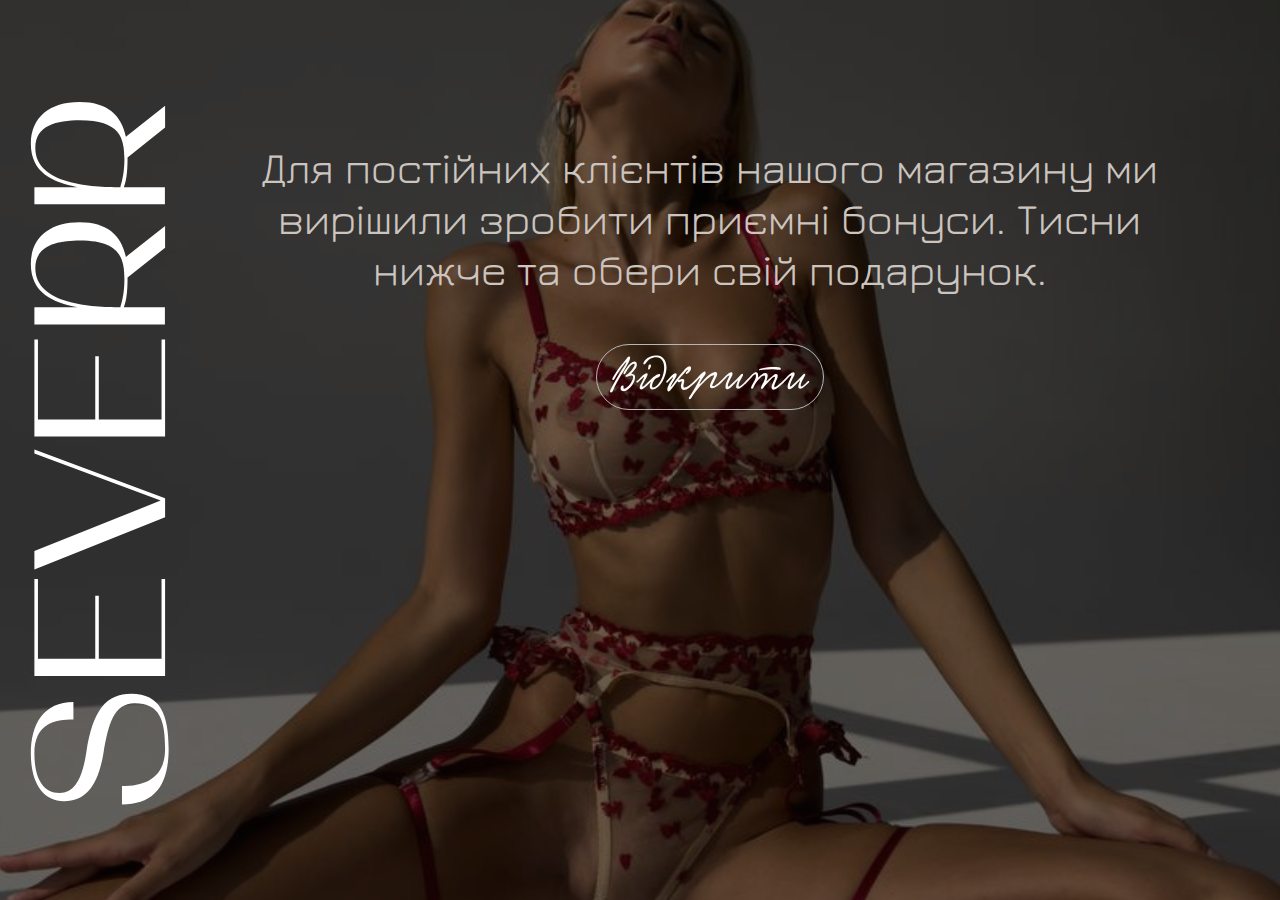
<file: index.html>
<!DOCTYPE html>
<html lang="ua">

<head>
  <meta charset="UTF-8" />
  <meta http-equiv="X-UA-Compatible" content="IE=edge" />
  <meta name="viewport" content="width=device-width, initial-scale=1" />
  <link rel="stylesheet" href="styles/common.css" type="text/css" />
  <link rel="stylesheet" href="styles/index.css" />
  <title>Приємні бонуси</title>
</head>

<body class="body">
  <div class="shadow">
    <div class="content">
      <div class="header">
        <svg class="pc" viewBox="0 0 127 641" fill="none" xmlns="http://www.w3.org/2000/svg">
          <path
            d="M51.26 592.92C57.04 553.99 69.62 539.37 92.23 539.37C118.75 539.37 126.23 558.41 126.23 589.52C126.23 622.67 113.48 640.18 83.73 640.18V623.52C107.02 623.52 123 614.68 123 589.52C123 563.68 118.41 548.04 95.29 548.04C76.08 548.04 71.32 567.42 66.9 593.43C61.97 623.01 50.75 637.29 31.2 637.29C10.63 637.29 0.769993 619.1 0.769993 593.94C0.769993 566.4 12.84 546.85 39.53 546.85V562.83C22.7 562.83 3.99999 566.23 3.99999 593.94C3.99999 614.17 10.46 629.81 26.95 629.81C40.72 629.81 47.69 616.21 51.26 592.92ZM3.99999 523.289L3.99999 434.889H7.22999L7.22999 507.649H59.42V450.189H62.65V507.649H119.77V434.889H123L123 523.289H3.99999ZM3.99999 320.715V317.145L123 361.515V378.685L3.99999 426.285L3.99999 409.455L118.92 363.555L3.99999 320.715ZM3.99999 305.311L3.99999 216.911H7.22999L7.22999 289.671H59.42V232.211H62.65V289.671H119.77L119.77 216.911H123L123 305.311H3.99999ZM45.14 110.047C70.64 110.047 83.22 122.117 87.3 141.667L123 113.447V133.337L88.83 160.537C88.83 168.527 88.49 180.427 85.43 187.567H122.83V203.207H3.99999V187.567H43.1C20.66 183.147 0.769993 174.477 0.769993 148.127C0.769993 124.327 17.6 110.047 45.14 110.047ZM82.2 187.567C84.24 181.277 85.94 173.287 85.94 162.067C85.94 142.517 81.69 126.707 45.48 126.707C24.23 126.707 4.84999 131.467 4.84999 151.867C4.84999 185.187 56.87 187.567 82.2 187.567ZM45.14 0.64265C70.64 0.64265 83.22 12.7127 87.3 32.2627L123 4.04265V23.9327L88.83 51.1327C88.83 59.1227 88.49 71.0227 85.43 78.1627H122.83V93.8027H3.99999L3.99999 78.1627H43.1C20.66 73.7427 0.769993 65.0727 0.769993 38.7227C0.769993 14.9226 17.6 0.64265 45.14 0.64265ZM82.2 78.1627C84.24 71.8727 85.94 63.8827 85.94 52.6627C85.94 33.1127 81.69 17.3026 45.48 17.3026C24.23 17.3026 4.84999 22.0627 4.84999 42.4627C4.84999 75.7827 56.87 78.1627 82.2 78.1627Z"
            fill="white" />
        </svg>
        <svg class="android" viewBox="0 0 773 107" fill="none" xmlns="http://www.w3.org/2000/svg">
          <path
            d="M39.6552 44.7248C71.7354 49.3472 83.8197 59.6555 83.8996 78.2753C83.9933 100.115 68.3398 106.342 42.7201 106.452C15.4203 106.569 0.955396 96.1313 0.850297 71.6315L14.5702 71.5726C14.6524 90.7525 21.9888 103.881 42.7086 103.792C63.9885 103.701 76.8521 99.8657 76.7704 80.8259C76.7026 65.006 60.7259 61.1545 39.2905 57.6065C14.9133 53.651 3.11377 44.4615 3.0447 28.3617C2.97203 11.4218 17.9171 3.23765 38.6369 3.14876C61.3167 3.05147 77.4592 12.9223 77.5534 34.9021L64.3936 34.9586C64.3341 21.0987 61.4681 5.71085 38.6483 5.80874C21.9884 5.88021 9.13138 11.2554 9.18963 24.8353C9.23828 36.1752 20.4628 41.8671 39.6552 44.7248ZM145.83 5.34895L218.63 5.03666L218.641 7.69663L158.722 7.95367L158.906 50.9333L206.226 50.7303L206.237 53.3903L158.918 53.5933L159.119 100.633L219.039 100.376L219.05 103.036L146.251 103.348L145.83 5.34895ZM361.654 4.42312L364.594 4.41051L328.474 102.566L314.335 102.627L274.715 4.79607L288.574 4.73661L326.78 99.2136L361.654 4.42312ZM423.34 4.1585L496.139 3.84621L496.15 6.50618L436.231 6.76322L436.415 49.7428L483.735 49.5398L483.746 52.1998L436.427 52.4028L436.628 99.4424L496.548 99.1853L496.559 101.845L423.76 102.158L423.34 4.1585ZM633.288 37.1382C633.378 58.138 623.483 68.5405 607.397 71.9696L630.763 101.27L614.384 101.34L591.863 73.2962C585.283 73.3244 575.482 73.0865 569.591 70.5917L569.723 101.391L556.843 101.447L556.424 3.5876L569.304 3.53235L569.442 35.7321C573.002 17.2366 580.072 0.82613 601.772 0.733043C621.372 0.648964 633.191 14.4584 633.288 37.1382ZM569.58 67.9318C574.767 69.5895 581.353 70.9613 590.593 70.9216C606.693 70.8526 619.698 67.2968 619.57 37.477C619.495 19.9772 615.506 4.03416 598.706 4.10622C571.267 4.22393 569.49 47.072 569.58 67.9318ZM772.385 36.5415C772.475 57.5413 762.579 67.9438 746.494 71.3729L769.86 100.673L753.48 100.743L730.959 72.6995C724.379 72.7278 714.578 72.4898 708.688 69.995L708.82 100.795L695.94 100.85L695.52 2.99091L708.4 2.93566L708.538 35.1354C712.099 16.6399 719.168 0.229438 740.868 0.136351C760.468 0.0522719 772.287 13.8617 772.385 36.5415ZM708.676 67.3351C713.863 68.9928 720.449 70.3646 729.689 70.325C745.789 70.2559 758.794 66.7001 758.666 36.8803C758.591 19.3805 754.603 3.43746 737.803 3.50953C710.363 3.62724 708.587 46.4753 708.676 67.3351Z"
            fill="#ECECEC" />
        </svg>
      </div>
      <div class="info">
        <span class="text">
          Для постійних клієнтів нашого магазину ми вирішили зробити приємні
          бонуси. Тисни нижче та обери свій подарунок.
        </span>

        <div class="button">
          <a href="./pages/present page/presents.html">
            <button>
              <svg class="button_svg" viewBox="0 0 533 118" xmlns="http://www.w3.org/2000/svg">
                <path
                  d="M50.8355 3.75999C52.6355 3.75999 53.5955 5.31999 53.5955 7.36C53.5955 10.96 50.9555 16.24 49.9955 18.16C43.3955 31.6 36.3155 41.8 29.7155 52.6C21.7955 65.44 13.5155 80.08 7.87547 94.36C7.03547 96.52 5.59547 99.4 3.43547 99.4C1.51547 99.4 0.0754686 98.2 0.0754686 96.76C0.0754686 94.12 2.11547 90.28 2.71547 89.08C11.7155 70.96 21.6755 55.36 31.7555 38.92C35.7155 32.56 40.3955 27.04 43.3955 18.88C44.2355 16.48 39.6755 21.64 38.2355 23.56C28.8755 35.2 20.9555 47.44 12.9155 61.12C11.7155 63.04 10.1555 66.28 8.11547 66.28C6.55547 66.28 5.95547 65.2 5.95547 64.12C5.95547 61.72 8.35547 58 8.71547 57.28C19.0355 40 30.3155 25.96 42.9155 11.08C44.4755 9.27999 47.7155 3.75999 50.8355 3.75999ZM56.5955 49.6C64.9955 50.92 66.6755 52.24 66.6755 58.48C66.6755 78.52 44.9555 95.92 37.3955 95.92C31.5155 95.92 28.1555 93.52 28.1555 88.48C28.1555 85.72 30.0755 81.04 33.4355 81.04C35.5955 81.04 36.1955 82.6 36.1955 83.92C36.1955 85.24 35.7155 86.8 35.7155 88C35.7155 88.36 35.7155 88.6 35.8355 88.84C36.5555 89.08 37.2755 89.2 37.9955 89.2C41.2355 89.2 43.9955 86.8 46.0355 85C51.5555 80.32 55.7555 75.04 58.9955 67.6C59.8355 65.68 61.5155 61.72 61.5155 58.48C61.5155 55.72 60.3155 54.4 57.3155 54.4C55.0355 54.4 52.1555 55.12 50.2355 55.6C49.5155 55.84 45.7955 57.64 43.2755 57.64C41.9555 57.64 40.7555 57.16 40.7555 55.72C40.7555 53.08 46.8755 50.2 48.3155 49.12C54.4355 44.44 58.0355 40.24 61.8755 33.64C62.7155 32.2 67.8755 23.08 64.1555 23.08C56.8355 23.08 49.3955 34.84 43.7555 43.24C42.1955 45.52 40.3955 50.92 37.8755 50.92C36.3155 50.92 35.8355 49.84 35.8355 48.4C35.8355 44.68 42.3155 35.8 45.4355 31.96C51.3155 24.76 58.9955 17.08 64.9955 17.08C68.9555 17.08 71.4755 20.44 71.4755 24.52C71.4755 33.28 66.3155 37.6 56.5955 49.6ZM107.714 72.4C101.354 79.6 96.3136 83.32 91.6336 87.04C89.7136 88.48 86.7136 91.36 83.3536 91.36C80.8336 91.36 79.1536 89.8 79.1536 86.92C79.1536 85.84 79.2736 84.64 79.5136 83.56C80.8336 77.68 87.7936 66.76 90.5536 59.56C90.7936 59.08 90.9136 56.8 88.3936 59.32C84.1936 62.68 77.4736 69.76 73.7536 72.88C71.1136 74.08 68.8336 70.84 71.1136 69.04C76.7536 64.36 81.5536 59.08 83.1136 57.76C86.8336 54.52 91.8736 47.92 97.6336 47.92C99.6736 47.92 100.274 49.12 100.274 50.68C100.274 53.08 98.5936 56.68 97.1536 59.2C94.1536 64.48 91.8736 68.68 88.7536 75.04C87.7936 77.08 84.7936 82 86.2336 83.44C87.4336 84.64 89.3536 82.84 91.8736 80.8C102.314 72.4 111.554 59.32 124.394 52.24C126.794 50.92 129.194 50.2 130.874 50.2C132.434 50.2 133.874 51.16 133.874 53.08C133.874 57.16 125.714 59.92 123.074 61.36C117.554 64.24 112.154 75.88 112.154 82.12C112.154 84.52 112.994 86.08 114.794 86.08C124.634 86.08 133.874 70 136.874 64C140.954 55.72 144.314 44.32 144.314 33.52C144.314 27.04 143.234 20.92 140.354 15.52C137.354 9.75999 131.114 5.43999 123.074 5.43999C110.474 5.43999 102.434 11.92 96.7936 19.48C95.5936 21.16 93.0736 24.52 90.9136 24.52C89.7136 24.52 88.7536 23.44 88.7536 22.12C88.7536 18.76 93.6736 13.12 94.6336 12.16C100.754 6.28 110.954 0.279995 122.594 0.279995C142.034 0.279995 150.554 15.76 150.554 33.04C150.554 57.28 132.434 91.6 112.634 91.6C107.594 91.6 105.914 87.88 105.914 83.56C105.914 79.84 107.114 75.64 108.554 72.88C109.034 72.04 108.554 72.16 107.714 72.4ZM106.634 24.76C108.314 24.76 109.274 26.08 109.274 27.88C109.274 30.4 105.674 38.2 102.674 38.2C102.074 38.2 101.234 37.84 101.234 37C101.234 35.68 102.314 33.52 102.314 30.4C102.314 30.04 102.314 29.56 102.314 29.2C102.314 26.2 104.594 24.76 106.634 24.76ZM207.924 38.68C204.924 39.52 202.764 42.28 200.724 44.44C194.604 50.92 186.804 58.24 182.244 66.52C185.604 65.44 190.164 63.52 193.524 63.52C195.684 63.52 198.084 64.72 198.084 67.96C198.084 71.08 195.684 77.56 195.684 82C195.684 84.52 196.524 86.32 199.044 86.32C206.484 86.32 219.204 73.72 223.884 69.52C227.484 66.28 229.524 70.96 227.484 72.64C223.044 76.36 215.244 83.68 210.204 87.28C206.124 90.28 201.204 92.56 197.004 92.56C192.324 92.56 188.844 89.68 188.844 81.52C188.844 78.4 191.364 73 191.364 70.72C191.364 70.24 191.244 69.64 190.404 69.64C188.484 69.64 186.084 72.4 184.164 72.4C182.364 72.4 180.804 70.96 180.204 68.68C175.404 74.92 169.404 82.84 164.124 89.68C161.844 92.56 159.684 96.64 156.204 96.64C154.644 96.64 152.604 94.36 152.604 91.12C152.604 85.72 155.724 80.32 158.484 75.4C161.364 70.24 170.964 57.04 167.004 59.32C164.244 60.88 156.324 69.88 154.284 72.04C151.164 75.28 147.924 71.56 151.284 68.32C155.364 64.36 162.084 55.72 166.884 51.88C168.204 50.8 172.044 47.8 174.804 47.8C176.724 47.8 177.684 49.6 177.684 51.52C177.684 53.56 176.844 55.84 176.124 57.28C171.444 66.04 165.804 73.36 161.964 82.72C159.084 89.68 169.044 74.92 172.884 69.88C179.844 60.64 188.484 49.96 196.404 41.32C198.684 38.8 206.484 29.68 211.884 29.68C214.404 29.68 216.084 31.84 216.084 34.48C216.084 37.24 214.524 40.48 212.364 43.72C212.124 44.2 207.204 50.2 204.084 50.2C203.004 50.2 202.044 49.24 202.044 48.04C202.044 45.16 208.404 42.4 207.924 38.68ZM238.318 77.68C240.358 76.48 245.758 70.24 248.638 67.12C256.318 58.96 266.878 48.04 277.438 45.28C278.398 45.04 279.358 44.92 280.198 44.92C283.078 44.92 285.598 46.48 285.598 49.84C285.598 52.48 284.398 55.6 283.558 57.52C280.798 64.12 276.958 70.12 274.438 75.76C273.838 77.2 272.518 80.08 272.518 81.16C272.518 81.88 273.238 82.24 274.078 82.24C275.878 82.24 278.758 81.16 280.078 80.56C284.518 78.52 288.958 74.44 294.478 69.04C296.638 67 299.998 70.24 298.078 72.28C291.718 78.88 284.638 84.52 277.798 86.92C276.118 87.52 273.838 88.12 271.798 88.12C268.318 88.12 266.398 86.08 266.398 82.24C266.398 77.56 269.398 71.44 272.278 65.92C273.718 63.16 277.798 55.84 277.798 54.04C277.798 53.44 277.318 53.08 276.478 53.08C274.318 53.08 269.998 55.12 267.838 56.56C258.118 63.4 249.478 72.28 241.438 81.04C232.678 90.64 225.958 100.24 218.278 111.28C216.838 113.44 214.798 117.16 211.678 117.16C210.718 117.16 209.878 115.96 209.878 114.88C209.878 113.2 211.318 111.28 212.158 110.08C221.398 95.56 233.038 76 240.598 59.8C238.798 59.8 230.158 70.24 227.518 72.28C224.998 74.56 222.238 71.56 224.278 68.92C228.718 65.44 233.038 60.64 237.238 55.72C241.678 50.56 244.678 47.32 249.478 44.56C250.438 44.08 251.278 43.72 251.998 43.72C253.798 43.72 254.998 45.64 254.998 47.56C254.998 50.68 253.078 53.2 251.158 55.6C246.838 61 240.838 70 238.318 77.68ZM361.305 69.16C363.825 67.6 367.305 70.12 364.545 72.88C360.105 77.2 350.145 86.32 346.545 88.12C344.865 88.96 342.945 89.44 341.265 89.44C338.385 89.44 336.225 88.12 336.225 84.88C336.225 78.4 338.625 74.08 340.665 67.84C340.785 67.6 340.665 67.36 340.545 67.36C339.705 67.36 334.545 73.24 332.985 74.8C329.025 79 319.545 90.52 312.225 90.52C308.865 90.52 307.785 88 307.785 84.52C307.785 79.36 310.305 72.16 311.625 69.04C313.785 63.76 316.905 58.6 318.345 53.8C315.825 53.68 313.065 56.44 311.385 58C307.905 61.24 301.065 69.28 297.465 72.88C294.825 74.08 292.785 71.44 294.465 69.04C298.545 64.84 307.665 54.76 314.745 49.24C316.905 47.44 319.905 45.16 323.145 45.16C325.545 45.16 326.505 46.84 326.505 49.12C326.505 54.28 322.665 58.72 320.025 64.72C318.585 67.84 316.905 71.2 315.585 74.44C314.745 76.6 314.025 78.88 314.025 81.76C314.025 82.6 314.145 83.68 315.105 83.68C317.385 83.68 322.905 77.8 325.305 75.52C332.745 68.44 340.305 60.52 347.865 52.48C348.945 51.28 350.745 49.24 352.425 49.24C353.625 49.24 354.705 50.32 354.705 51.64C354.705 53.8 352.905 56.68 352.185 58C350.625 60.88 349.305 63.4 348.105 65.68C345.705 70.36 342.705 76 342.705 81.04C342.705 81.64 342.705 83.68 343.665 83.68C346.425 83.68 354.705 76.24 361.305 69.16ZM455.461 36.52C455.461 38.44 452.941 38.92 450.421 38.92C444.421 38.92 438.661 37.12 430.501 37.12C422.461 37.12 414.301 37.96 407.101 38.92C401.821 39.64 399.421 40.36 398.221 40.36C397.501 40.36 396.781 39.76 396.781 38.92C396.781 36.52 402.781 35.56 406.261 34.72C414.301 32.8 426.541 31.72 438.781 31.72C441.781 31.72 444.781 31.84 447.781 31.96C450.781 32.08 455.461 32.56 455.461 36.52ZM439.981 57.52C435.661 57.76 432.181 61.24 429.301 63.88C423.541 69.28 418.381 75.28 412.861 81.52C411.301 83.44 407.941 89.8 404.701 89.8C403.381 89.8 402.421 88.72 402.421 87.28C402.421 85.6 403.261 83.44 403.861 82.24C407.341 75.4 413.581 64.48 413.581 58C413.581 56.44 413.341 54.16 411.061 54.16C408.181 54.16 403.501 57.52 401.461 59.32C394.261 65.68 386.821 74.8 382.981 85C382.141 87.16 381.061 89.68 378.901 89.68C377.341 89.68 376.021 88.72 376.021 86.8C376.021 85 376.981 82.96 377.581 81.4C380.941 73.72 384.661 70.36 387.661 61.84C388.261 59.92 388.981 56.92 388.981 54.52C388.981 52.6 388.501 51.04 387.181 51.04C383.221 50.92 374.941 63.16 364.981 72.28C361.981 75.04 358.981 70.96 361.501 69.04C367.621 64.24 375.421 53.44 382.501 48.28C384.181 47.08 386.461 45.52 389.341 45.52C393.421 45.52 394.981 49.84 394.981 54.76C394.981 56.56 394.741 58.48 394.381 60.28C398.101 57.52 405.541 47.56 414.181 47.56C418.141 47.56 420.181 50.2 420.181 54.4C420.181 58.84 418.501 64.48 417.181 68.32C416.341 70.96 422.821 64.48 424.621 62.8C428.581 59.2 431.461 55.72 436.621 52.48C438.181 51.64 440.821 50.32 442.981 50.32C445.501 50.32 447.061 52.36 447.061 55.12C447.061 59.08 444.661 64.36 442.861 68.08C440.941 72.28 437.701 80.2 437.701 83.68C437.701 84.28 437.701 85.36 438.781 85.36C442.621 85.36 456.061 73.48 460.261 69.28C462.421 67.12 466.021 70.36 463.501 72.76C459.181 76.84 451.381 84.04 446.221 87.4C444.301 88.72 439.381 91.96 435.541 91.96C432.421 91.96 430.501 89.44 430.501 86.2C430.501 81.4 433.621 75.04 434.941 71.68C436.981 66.76 439.861 62.56 439.981 57.52ZM527.008 69.16C529.528 67.6 533.008 70.12 530.248 72.88C525.808 77.2 515.848 86.32 512.248 88.12C510.568 88.96 508.648 89.44 506.968 89.44C504.088 89.44 501.928 88.12 501.928 84.88C501.928 78.4 504.328 74.08 506.368 67.84C506.488 67.6 506.368 67.36 506.248 67.36C505.408 67.36 500.248 73.24 498.688 74.8C494.728 79 485.248 90.52 477.928 90.52C474.568 90.52 473.488 88 473.488 84.52C473.488 79.36 476.008 72.16 477.328 69.04C479.488 63.76 482.608 58.6 484.048 53.8C481.528 53.68 478.768 56.44 477.088 58C473.608 61.24 466.768 69.28 463.168 72.88C460.528 74.08 458.488 71.44 460.168 69.04C464.248 64.84 473.368 54.76 480.448 49.24C482.608 47.44 485.608 45.16 488.848 45.16C491.248 45.16 492.208 46.84 492.208 49.12C492.208 54.28 488.368 58.72 485.728 64.72C484.288 67.84 482.608 71.2 481.288 74.44C480.448 76.6 479.728 78.88 479.728 81.76C479.728 82.6 479.848 83.68 480.808 83.68C483.088 83.68 488.608 77.8 491.008 75.52C498.448 68.44 506.008 60.52 513.568 52.48C514.648 51.28 516.448 49.24 518.128 49.24C519.328 49.24 520.408 50.32 520.408 51.64C520.408 53.8 518.608 56.68 517.888 58C516.328 60.88 515.008 63.4 513.808 65.68C511.408 70.36 508.408 76 508.408 81.04C508.408 81.64 508.408 83.68 509.368 83.68C512.128 83.68 520.408 76.24 527.008 69.16Z" />
              </svg>
            </button>
          </a>
        </div>
      </div>
    </div>
  </div>
  <!-- <script src="./src.js"></script> -->
</body>

</html>
</file>
<file: styles/common.css>
* {
  box-sizing: inherit;
  padding: 0px;
  margin: 0px;
  border: 0px;
}
</file>
<file: styles/index.css>
@import "./values.css";

.shadow {
  width: 100vw;
  height: 100vh;
  background-color: rgba(0, 0, 0, 0.5);
}

html {
  background-color: #e7e3da;
}

.text {
  text-align: center;
  font-family: var(--text-font);
  font-style: normal;
  font-weight: 400;
}

button {
  display: inline;
  border: 1px solid #b6b6b6;
  border-radius: 70px;
  background-color: rgba(0, 0, 0, 0);
  padding: 8px 13px;
}

button:hover,
button:active {
  cursor: pointer;
  background-color: #b1b1af;
  fill: black;
}

.button_svg {
  transform: translateY(5%);
}

@media screen and (min-aspect-ratio: 6/5) {
  .android {
    display: none;
  }

  .shadow {
    background-color: rgba(5, 3, 3, 0.6);
    height: 100vh;
  }

  .body {
    background: url(../src/background.jfif) no-repeat center fixed;
    background-size: 120vw auto;
    background-position: bottom -350px right -80px;
    width: 100vw;
    height: 100vh;
  }

  .content {
    width: 100%;
    height: 100%;
    display: flex;
  }

  .header {
    display: inline;
    width: 15.5vh;
    margin-top: 50vh;
    transform: translateY(-77.5%);
    margin-left: 30px;
    margin-right: 30px;
  }

  .info {
    width: 75vw;
    margin-top: 15.7vh;
    padding-left: 30px;
    display: flex;
    flex-direction: column;
    align-items: center;
  }

  .text {
    display: inline-block;
    width: 95%;
    font-size: 3.38vw;
    color: #cbc4bf;
  }

  .button {
    display: inline;
    margin-top: 50px;
  }

  .button_svg {
    width: 200px;
  }

  button {
    fill: #fcfcfc;
  }
}

@media screen and (max-aspect-ratio: 6/5) {
  .pc {
    display: none;
  }

  .body {
    background: url(../src/background.jfif) no-repeat center fixed;
    background-size: 190vw auto;
    background-position: bottom -120px right -180px;
  }

  .header {
    margin-top: 35px;
    width: 70%;
    height: auto;
    display: inline-block;
  }

  .content {
    height: 100%;
    width: 100%;
    margin: 0px;
    border: 0px;
    display: flex;
    flex-direction: column;
    align-items: center;
    justify-content: flex-start;
    align-self: end;
    margin-left: 50%;
    transform: translateX(-50%);
  }

  .info {
    margin: 10px 50px;
    width: 99%;
    display: flex;
    flex-direction: column;
    align-items: center;
  }

  .text {
    display: inline-block;
    width: 88%;
    height: 25vw;
    color: #eae7e7;
    font-size: 5vw;
  }

  button {
    width: 45vw;
    height: 15vw;
    margin-top: 40px;
    display: inline;
    border: 1px solid #b6b6b6;
    border-radius: 70px;
    background-color: rgba(0, 0, 0, 0);
    font-size: 8vw;
    font-family: var(--button-font-family);
    fill: #ebebe9;
    padding: 1.6vw 5vw;
    text-align: center;
    text-justify: center;
  }
}

@media screen and (min-aspect-ratio: 1.2) and (min-width: 960px) {
  .body {
    background-position: top calc(100vh - 100vw - 300px) right -100px;
  }
}
</file>
